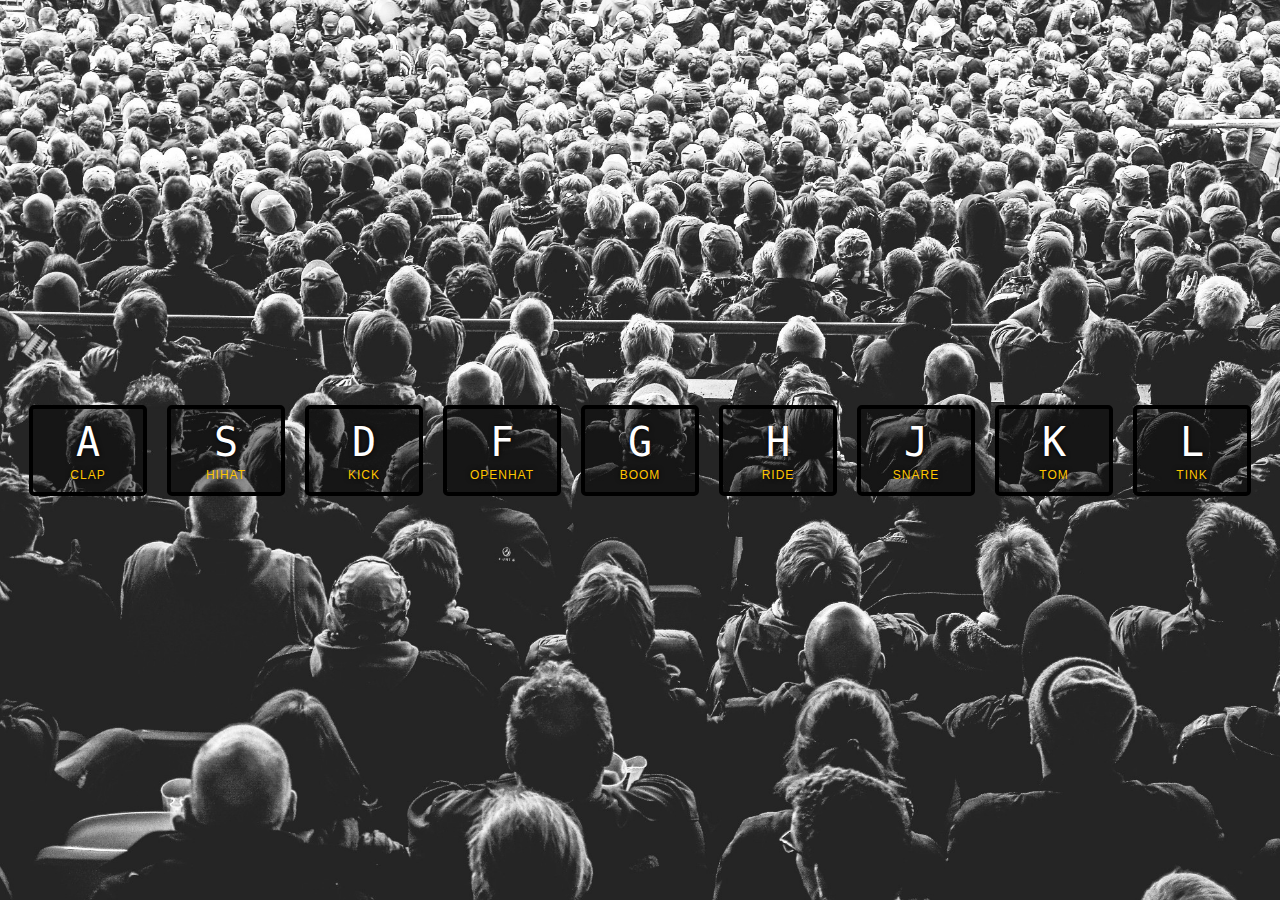
<file: Day-01-Javascript-Drum-Kit/index.html>
<!DOCTYPE html>
<html lang="en">
<head>
  <meta charset="UTF-8">
  <title>JS Drum Kit</title>
  <link rel="stylesheet" href="style.css">
</head>
<body>


  <div class="keys">
    <div data-key="65" class="key">
      <kbd>A</kbd>
      <span class="sound">clap</span>
    </div>
    <div data-key="83" class="key">
      <kbd>S</kbd>
      <span class="sound">hihat</span>
    </div>
    <div data-key="68" class="key">
      <kbd>D</kbd>
      <span class="sound">kick</span>
    </div>
    <div data-key="70" class="key">
      <kbd>F</kbd>
      <span class="sound">openhat</span>
    </div>
    <div data-key="71" class="key">
      <kbd>G</kbd>
      <span class="sound">boom</span>
    </div>
    <div data-key="72" class="key">
      <kbd>H</kbd>
      <span class="sound">ride</span>
    </div>
    <div data-key="74" class="key">
      <kbd>J</kbd>
      <span class="sound">snare</span>
    </div>
    <div data-key="75" class="key">
      <kbd>K</kbd>
      <span class="sound">tom</span>
    </div>
    <div data-key="76" class="key">
      <kbd>L</kbd>
      <span class="sound">tink</span>
    </div>
  </div>

  <audio data-key="65" src="sounds/clap.wav"></audio>
  <audio data-key="83" src="sounds/hihat.wav"></audio>
  <audio data-key="68" src="sounds/kick.wav"></audio>
  <audio data-key="70" src="sounds/openhat.wav"></audio>
  <audio data-key="71" src="sounds/boom.wav"></audio>
  <audio data-key="72" src="sounds/ride.wav"></audio>
  <audio data-key="74" src="sounds/snare.wav"></audio>
  <audio data-key="75" src="sounds/tom.wav"></audio>
  <audio data-key="76" src="sounds/tink.wav"></audio>

<script>
  window.addEventListener('keydown', (e) => {
    console.log(e);
  })
</script>


</body>
</html>
</file>
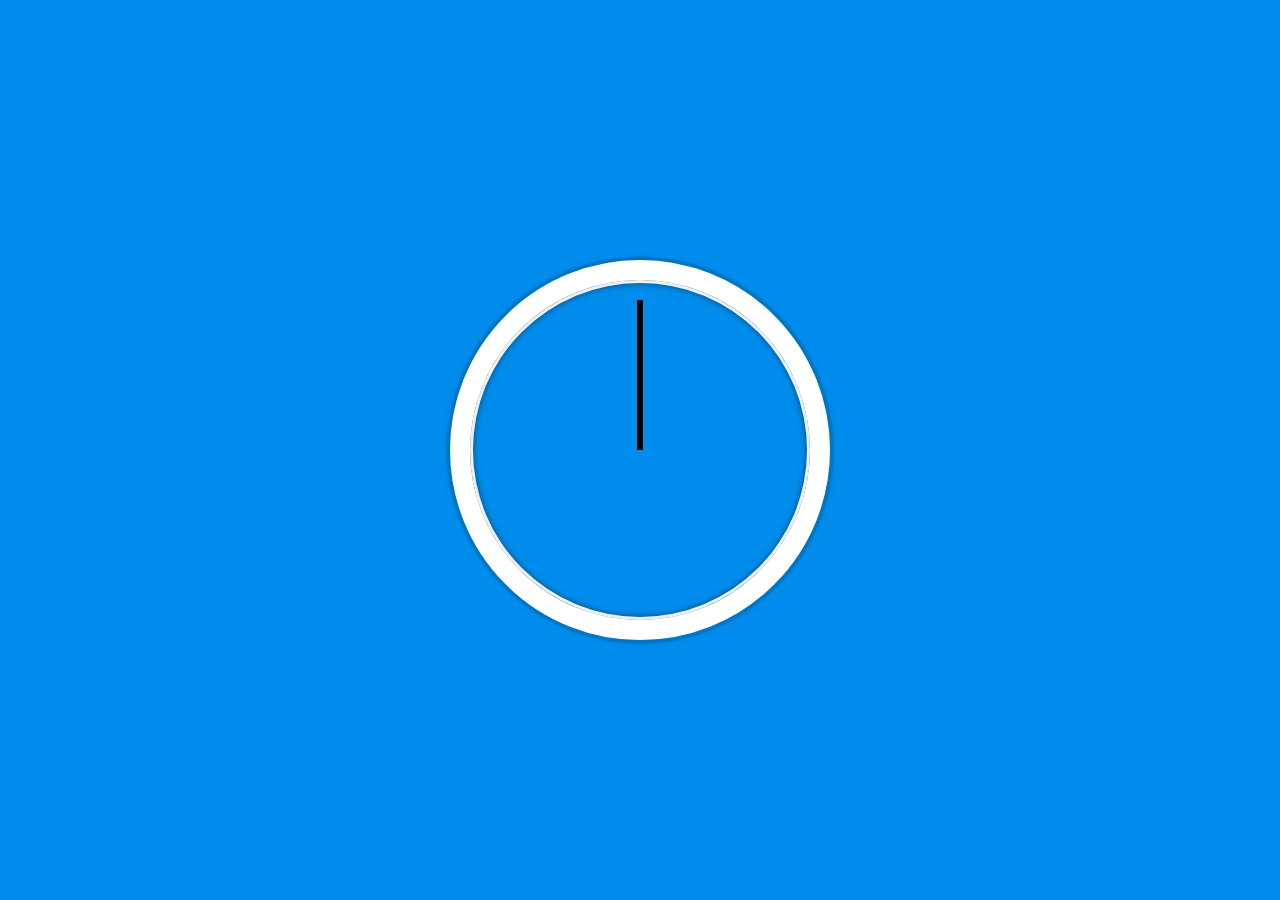
<file: Day-02-Javascript-Clock-CSS/index.html>
<!DOCTYPE html>
<html lang="en">
<head>
  <meta charset="UTF-8">
  <title>JS + CSS Clock</title>
</head>
<body>


    <div class="clock">
      <div class="clock-face">
        <div class="hand hour-hand"></div>
        <div class="hand min-hand"></div>
        <div class="hand second-hand"></div>
      </div>
    </div>


  <style>
    html {
      background: #018DED url(https://unsplash.it/1500/1000?image=881&blur=5);
      background-size: cover;
      font-family: 'helvetica neue';
      text-align: center;
      font-size: 10px;
    }

    body {
      margin: 0;
      font-size: 2rem;
      display: flex;
      flex: 1;
      min-height: 100vh;
      align-items: center;
    }

    .clock {
      width: 30rem;
      height: 30rem;
      border: 20px solid white;
      border-radius: 50%;
      margin: 50px auto;
      position: relative;
      padding: 2rem;
      box-shadow:
        0 0 0 4px rgba(0,0,0,0.1),
        inset 0 0 0 3px #EFEFEF,
        inset 0 0 10px black,
        0 0 10px rgba(0,0,0,0.2);
    }

    .clock-face {
      position: relative;
      width: 100%;
      height: 100%;
      transform: translateY(-3px); /* account for the height of the clock hands */
    }

    .hand {
      width: 50%;
      height: 6px;
      background: black;
      position: absolute;
      top: 50%;
      transform-origin: 100%;
      transform: rotate(90deg);
      transition: all 0.05s;
      transition-timing-function: cubic-bezier(0.1, 2.7, 0.58, 1);
    }

  </style>
    
  <script>

    const secondHand = document.querySelector('.second-hand');
    const minsHand = document.querySelector('.min-hand');
    const hourHand = document.querySelector('.hour-hand');

    function setDate() {
        const now = new Date();

        const seconds = now.getSeconds();
        const secondsDegrees = ((seconds / 60) * 360) + 90;
        secondHand.style.transform = `rotate(${secondsDegrees}deg)`;

        const mins = now.getMinutes();
        const minsDegrees = ((mins / 60) * 360) + ((seconds/60)*6) + 90;
        minsHand.style.transform = `rotate(${minsDegrees}deg)`;

        const hour = now.getHours();
        const hourDegrees = ((hour / 12) * 360) + ((mins/60)*30) + 90;
        hourHand.style.transform = `rotate(${hourDegrees}deg)`;
    }

   setInterval(setDate, 1000);

  </script>
</body>
</html>
</file>
<file: Day-01-Javascript-Drum-Kit/style.css>
html {
    font-size: 10px;
    background: url('./background.jpg') bottom center;
    background-size: cover;
  }
  
  body,html {
    margin: 0;
    padding: 0;
    font-family: sans-serif;
  }
  
  .keys {
    display: flex;
    flex: 1;
    min-height: 100vh;
    align-items: center;
    justify-content: center;
  }
  
  .key {
    border: .4rem solid black;
    border-radius: .5rem;
    margin: 1rem;
    font-size: 1.5rem;
    padding: 1rem .5rem;
    transition: all .07s ease;
    width: 10rem;
    text-align: center;
    color: white;
    background: rgba(0,0,0,0.4);
    text-shadow: 0 0 .5rem black;
  }
  
  .playing {
    transform: scale(1.1);
    border-color: #ffc600;
    box-shadow: 0 0 1rem #ffc600;
  }
  
  kbd {
    display: block;
    font-size: 4rem;
  }
  
  .sound {
    font-size: 1.2rem;
    text-transform: uppercase;
    letter-spacing: .1rem;
    color: #ffc600;
  }
</file>
